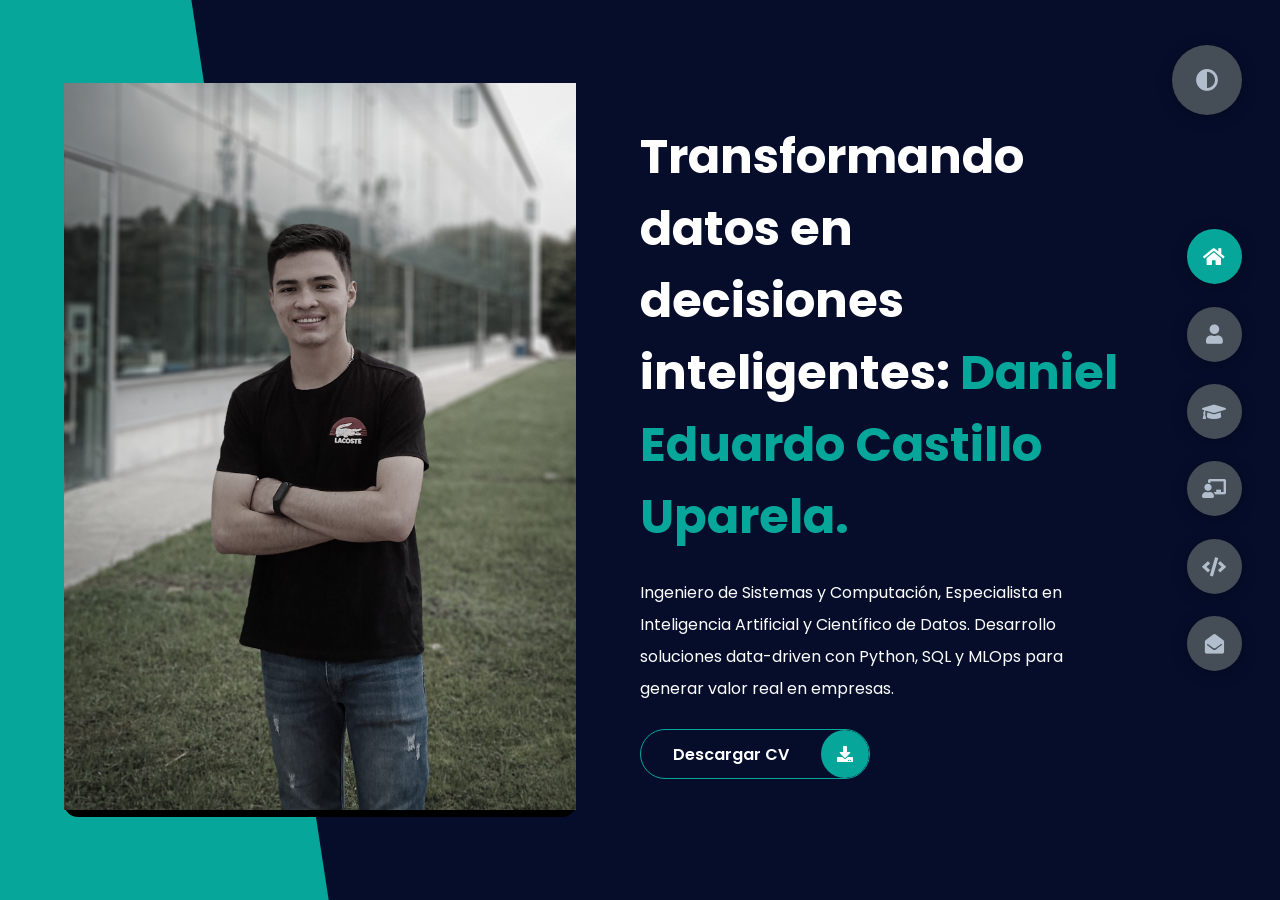
<file: index.html>
<!DOCTYPE html>
<html lang="en">
<head>
    <meta charset="UTF-8">
    <meta http-equiv="X-UA-Compatible" content="IE=edge">
    <meta name="viewport" content="width=device-width, initial-scale=1.0">
    <title>Daniel Castillo | Datos, IA y MLOps con impacto</title>
    <link rel="icon" href="img/icon.png">
    <link rel="stylesheet" href="styles/styles.css">
    <link rel="stylesheet" href="https://cdnjs.cloudflare.com/ajax/libs/font-awesome/5.15.4/css/all.min.css" integrity="sha512-1ycn6IcaQQ40/MKBW2W4Rhis/DbILU74C1vSrLJxCq57o941Ym01SwNsOMqvEBFlcgUa6xLiPY/NS5R+E6ztJQ==" crossorigin="anonymous" referrerpolicy="no-referrer" />
    <link href="https://fonts.googleapis.com/css2?family=Poppins:wght@400;500;600;700;800&display=swap" rel="stylesheet">
</head>
<body class="main-content">
    <header class="container header active" id="home"> <!--Contenedor que aloja la información principal mostrada en el panel 'home'-->
        <div class="header-content">
            <div class="left-header">
                <div class="h-shape"></div>
                <div class="image">
                    <img src="img/profile.jpg" alt="">
                </div>
            </div>
            <div class="right-header">
                <h1 class="name">
                    Transformando datos en decisiones inteligentes: <span>Daniel Eduardo Castillo Uparela.</span>
                </h1>
                <p>
                    Ingeniero de Sistemas y Computación, Especialista en Inteligencia Artificial y Científico de Datos.
                    Desarrollo soluciones data-driven con Python, SQL y MLOps para generar valor real en empresas.
                </p>
                <div class="btn-con">
                    <a href="docs/CV_Daniel_Castillo.pdf" class="main-btn" target="_blank">
                        <span class="btn-text">Descargar CV</span>
                        <span class="btn-icon"><i class="fas fa-download"></i></span>
                    </a>
                </div>
            </div>
        </div>
    </header>
    <main>

        <section class="container about" id="about"> <!--Contenedor que aloja la información sobre mi mostrada en el panel 'about'-->
            <div class="main-title section-title">
                <div class="title-label">
                    <h2>Mi <span>universo</span></h2>
                </div>
                <div class="title-subtext">
                    <span>Experiencia y habilidades</span>
                </div>
            </div>
            <div class="about-container">
                <div class="left-about">
                    <h4>Perfil</h4>
                    <p>
                        Ingeniero de Sistemas y Computación, con especialización en Inteligencia Artificial y Ciencia de Datos.
                        Enfocado en lenguajes de programación como Python y SQL. Apasionado por la Inteligencia Artificial y
                        el Machine Learning Operations (MLOps), con experiencia en la implementación de proyectos en esta
                        área, tanto en trabajos académicos como en mi rol profesional actual.
                        <br/><br>
                        Me caracterizo por tener competencias de comunicación tanto orales como escritas, aplicadas en la
                        resolución de problemas informáticos, la toma de decisiones y el liderazgo.
                        Enmarco mi carrera en pilares de disciplina, creatividad,
                        innovación y aprendizaje autónomo.
                    </p>
                    <div class="btn-con">
                        <a href="docs/CV_Daniel_Castillo.pdf" class="main-btn" target="_blank">
                            <span class="btn-text">Descargar CV</span>
                            <span class="btn-icon"><i class="fas fa-download"></i></span>
                        </a>
                    </div>
                </div>
                <div class="right-about">
                    <div class="about-item">
                        <div class="abt-text">
                            <p class="large-text">+300</p>
                            <p class="small-text">Horas <br /> de formación complementaria</p>
                        </div>
                    </div>
                    <div class="about-item">
                        <div class="abt-text">
                            <p class="large-text">+500</p>
                            <p class="small-text">Horas <br /> de desarrollo en proyectos personales y universitarios</p>
                        </div>
                    </div>
                    <div class="about-item">
                        <div class="abt-text">
                            <p class="large-text">+16</p>
                            <p class="small-text">Semanas <br /> como consultor en proyectos empresariales</p>
                        </div>
                    </div>
                    <div class="about-item">
                        <div class="abt-text">
                            <p class="large-text">+2</p>
                            <p class="small-text">Años <br /> de experiencia en Ciencia de Datos</p>
                        </div>
                    </div>
                </div>
            </div>
            <div class="about-stats">
                <h4 class="stat-title">Habilidades informáticas</h4>
                <div class="progress-bars">
                    <div class="progress-bar">
                        <p class="prog-title">java</p>
                        <div class="progress-con">
                            <p class="prog-text">95%</p>
                            <div class="progress">
                                <span class="java"></span>
                            </div>
                        </div>
                    </div>
                    <div class="progress-bar">
                        <p class="prog-title">SQL</p>
                        <div class="progress-con">
                            <p class="prog-text">89%</p>
                            <div class="progress">
                                <span class="SQL"></span>
                            </div>
                        </div>
                    </div>
                    <div class="progress-bar">
                        <p class="prog-title">python</p>
                        <div class="progress-con">
                            <p class="prog-text">85%</p>
                            <div class="progress">
                                <span class="python"></span>
                            </div>
                        </div>
                    </div>
                    <div class="progress-bar">
                        <p class="prog-title">SAP Data Services</p>
                        <div class="progress-con">
                            <p class="prog-text">85%</p>
                            <div class="progress">
                                <span class="sapDS"></span>
                            </div>
                        </div>
                    </div>
                    <div class="progress-bar">
                        <p class="prog-title">Git</p>
                        <div class="progress-con">
                            <p class="prog-text">75%</p>
                            <div class="progress">
                                <span class="git"></span>
                            </div>
                        </div>
                    </div>
                    <div class="progress-bar">
                        <p class="prog-title">HTML5</p>
                        <div class="progress-con">
                            <p class="prog-text">70%</p>
                            <div class="progress">
                                <span class="html"></span>
                            </div>
                        </div>
                    </div>
                    <div class="progress-bar">
                        <p class="prog-title">CSS3</p>
                        <div class="progress-con">
                            <p class="prog-text">70%</p>
                            <div class="progress">
                                <span class="css"></span>
                            </div>
                        </div>
                    </div>
                    <div class="progress-bar">
                        <p class="prog-title">JavaScript</p>
                        <div class="progress-con">
                            <p class="prog-text">68%</p>
                            <div class="progress">
                                <span class="js"></span>
                            </div>
                        </div>
                    </div>
                    <div class="progress-bar">
                        <p class="prog-title">Docker</p>
                        <div class="progress-con">
                            <p class="prog-text">68%</p>
                            <div class="progress">
                                <span class="docker"></span>
                            </div>
                        </div>
                    </div>
                    <div class="progress-bar">
                        <p class="prog-title">React</p>
                        <div class="progress-con">
                            <p class="prog-text">66%</p>
                            <div class="progress">
                                <span class="react"></span>
                            </div>
                        </div>
                    </div>
                    <div class="progress-bar">
                        <p class="prog-title">Node</p>
                        <div class="progress-con">
                            <p class="prog-text">60%</p>
                            <div class="progress">
                                <span class="node"></span>
                            </div>
                        </div>
                    </div>
                </div>
            </div>
            <div class="about-stats">
                <div class="progress-bars">
                    <div class="progress-bar">
                        <p class="prog-title">Draw.io</p>
                        <div class="progress-con">
                            <p class="prog-text">98%</p>
                            <div class="progress">
                                <span class="draw_io"></span>
                            </div>
                        </div>
                    </div>
                    <div class="progress-bar">
                        <p class="prog-title">JupyterLab</p>
                        <div class="progress-con">
                            <p class="prog-text">95%</p>
                            <div class="progress">
                                <span class="jupyterLab"></span>
                            </div>
                        </div>
                    </div>
                    <div class="progress-bar">
                        <p class="prog-title">Cisco Packet Tracer</p>
                        <div class="progress-con">
                            <p class="prog-text">88%</p>
                            <div class="progress">
                                <span class="cisco_PT"></span>
                            </div>
                        </div>
                    </div>
                    <div class="progress-bar">
                        <p class="prog-title">Looker Studio</p>
                        <div class="progress-con">
                            <p class="prog-text">85%</p>
                            <div class="progress">
                                <span class="lookerStudio"></span>
                            </div>
                        </div>
                    </div>
                    <div class="progress-bar">
                        <p class="prog-title">Visual Studio Code</p>
                        <div class="progress-con">
                            <p class="prog-text">85%</p>
                            <div class="progress">
                                <span class="visualStudio"></span>
                            </div>
                        </div>
                    </div>
                    <div class="progress-bar">
                        <p class="prog-title">IntelliJ IDEA</p>
                        <div class="progress-con">
                            <p class="prog-text">85%</p>
                            <div class="progress">
                                <span class="intelliJ_IDEA"></span>
                            </div>
                        </div>
                    </div>
                    <div class="progress-bar">
                        <p class="prog-title">PyCharm IDE</p>
                        <div class="progress-con">
                            <p class="prog-text">85%</p>
                            <div class="progress">
                                <span class="pyCharm"></span>
                            </div>
                        </div>
                    </div>
                    <div class="progress-bar">
                        <p class="prog-title">Eclipse IDE</p>
                        <div class="progress-con">
                            <p class="prog-text">85%</p>
                            <div class="progress">
                                <span class="eclipseIDE"></span>
                            </div>
                        </div>
                    </div>
                    <div class="progress-bar">
                        <p class="prog-title">Microsoft Office Suite 365</p>
                        <div class="progress-con">
                            <p class="prog-text">80%</p>
                            <div class="progress">
                                <span class="office"></span>
                            </div>
                        </div>
                    </div>
                    <div class="progress-bar">
                        <p class="prog-title">Adobe Photoshop</p>
                        <div class="progress-con">
                            <p class="prog-text">80%</p>
                            <div class="progress">
                                <span class="photoshop"></span>
                            </div>
                        </div>
                    </div>
                    <div class="progress-bar">
                        <p class="prog-title">Orange Data Mining</p>
                        <div class="progress-con">
                            <p class="prog-text">78%</p>
                            <div class="progress">
                                <span class="orange"></span>
                            </div>
                        </div>
                    </div>
                    <div class="progress-bar">
                        <p class="prog-title">MySQL Workbench</p>
                        <div class="progress-con">
                            <p class="prog-text">76%</p>
                            <div class="progress">
                                <span class="mySQL_WB"></span>
                            </div>
                        </div>
                    </div>
                    <div class="progress-bar">
                        <p class="prog-title">Oracle SQL Developer</p>
                        <div class="progress-con">
                            <p class="prog-text">75%</p>
                            <div class="progress">
                                <span class="oracle_SQL_DV"></span>
                            </div>
                        </div>
                    </div>
                    <div class="progress-bar">
                        <p class="prog-title">Microsoft Power BI</p>
                        <div class="progress-con">
                            <p class="prog-text">72%</p>
                            <div class="progress">
                                <span class="powerBI"></span>
                            </div>
                        </div>
                    </div>
                    <div class="progress-bar">
                        <p class="prog-title">Microsoft Azure</p>
                        <div class="progress-con">
                            <p class="prog-text">70%</p>
                            <div class="progress">
                                <span class="mAzure"></span>
                            </div>
                        </div>
                    </div>
                    <div class="progress-bar">
                        <p class="prog-title">DataGrip IDE</p>
                        <div class="progress-con">
                            <p class="prog-text">70%</p>
                            <div class="progress">
                                <span class="dataGrip"></span>
                            </div>
                        </div>
                    </div>
                    <div class="progress-bar">
                        <p class="prog-title">Adobe Lightroom</p>
                        <div class="progress-con">
                            <p class="prog-text">70%</p>
                            <div class="progress">
                                <span class="lightroom"></span>
                            </div>
                        </div>
                    </div>
                    <div class="progress-bar">
                        <p class="prog-title">MeVisLab SDK</p>
                        <div class="progress-con">
                            <p class="prog-text">65%</p>
                            <div class="progress">
                                <span class="meVisLab"></span>
                            </div>
                        </div>
                    </div>
                    <div class="progress-bar">
                        <p class="prog-title">Adobe Illustrator</p>
                        <div class="progress-con">
                            <p class="prog-text">65%</p>
                            <div class="progress">
                                <span class="illustrator"></span>
                            </div>
                        </div>
                    </div>
                    <div class="progress-bar">
                        <p class="prog-title">Adobe Premiere Pro</p>
                        <div class="progress-con">
                            <p class="prog-text">65%</p>
                            <div class="progress">
                                <span class="premiere_Pro"></span>
                            </div>
                        </div>
                    </div>
                </div>
            </div>
        </section>

        <section class="container" id="trajectory"> <!--Contenedor que aloja la información mostrada en el panel 'trajectory'-->
            <div class="blogs-content">
                <div class="main-title section-title">
                    <div class="title-label">
                        <h2>Mi <span>viaje</span></h2>
                    </div>
                    <div class="title-subtext">
                        <span>Trayectoria profesional</span>
                    </div>
                </div>
                <div class="timeline">
                    <div class="timeline-item">
                        <div class="tl-icon">
                            <i class="fas fa-briefcase"></i>
                        </div>
                        <p class="tl-duration">Jul. 2023 - Actualidad</p>
                        <h5>Científico de Datos<span> - Sistecrédito</span></h5>
                        <p>
                            Solución a preguntas de negocio mediante análisis de datos. Aplicación de aprendizaje automático y estadística para crear modelos predictivos.
                        </p>
                    </div>
                    <div class="timeline-item">
                        <div class="tl-icon">
                            <i class="fas fa-graduation-cap"></i>
                        </div>
                        <p class="tl-duration">2024 - 2025</p>
                        <h5>Posgrado<span> - Universidad EIA</span></h5>
                        <p>
                            Especialización en Inteligencia Artificial.
                        </p>
                    </div>
                    <div class="timeline-item">
                        <div class="tl-icon">
                            <i class="fas fa-graduation-cap"></i>
                        </div>
                        <p class="tl-duration">Ago. 2024 - Oct. 2024</p>
                        <h5>Certificación<span> - Udemy</span></h5>
                        <p>
                            Azure Databricks & Spark For Data Engineers (20 horas).
                        </p>
                    </div>
                    <div class="timeline-item">
                        <div class="tl-icon">
                            <i class="fas fa-graduation-cap"></i>
                        </div>
                        <p class="tl-duration">Mar. 2023 - Jun. 2023</p>
                        <h5>Certificación<span> - Universidad EIA</span></h5>
                        <p>
                            Diplomatura en Analítica de Datos (132 horas).
                        </p>
                    </div>
                    <div class="timeline-item">
                        <div class="tl-icon">
                            <i class="fas fa-graduation-cap"></i>
                        </div>
                        <p class="tl-duration">Mar. 2023 - May. 2023</p>
                        <h5>Certificación<span> - Fundación Universitaria del Área Andina</span></h5>
                        <p>
                            Diplomado Ciencia de Datos con Python (96 horas).
                        </p>
                    </div>
                    <div class="timeline-item">
                        <div class="tl-icon">
                            <i class="fas fa-award"></i>
                        </div>
                        <p class="tl-duration">Dic. 2022</p>
                        <h5>Reconocimiento<span> - Correlation One</span></h5>
                        <p>
                            Graduación con honores.
                        </p>
                    </div>
                    <div class="timeline-item">
                        <div class="tl-icon">
                            <i class="fas fa-graduation-cap"></i>
                        </div>
                        <p class="tl-duration">Nov. 2022 - Dic. 2022</p>
                        <h5>Certificación<span> - DS4A / Correlation One</span></h5>
                        <p>
                            Fundamentos en Analítica de Datos (90 horas).
                        </p>
                    </div>
                    <div class="timeline-item">
                        <div class="tl-icon">
                            <i class="fas fa-briefcase"></i>
                        </div>
                        <p class="tl-duration">Oct. 2022 - Ene. 2023</p>
                        <h5>Consultor BI<span> - Pronóstica Business Analytics</span></h5>
                        <p>
                            Apoyo en migración de ETL's desde IBM Data Stage hacia SAP Data Services. Comunicación y colaboración continua con un equipo multidisciplinario.
                        </p>
                    </div>
                    <div class="timeline-item">
                        <div class="tl-icon">
                            <i class="fas fa-award"></i>
                        </div>
                        <p class="tl-duration">14/02/2022</p>
                        <h5>Reconocimiento<span> - Universidad EIA</span></h5>
                        <p>
                            Lista de Honor.
                        </p>
                    </div>
                    <div class="timeline-item">
                        <div class="tl-icon">
                            <i class="fas fa-graduation-cap"></i>
                        </div>
                        <p class="tl-duration">2018 - 2025</p>
                        <h5>Pregrado<span> - Universidad EIA</span></h5>
                        <p>
                            Ingeniería de Sistemas y Computación.
                        </p>
                    </div>
                    <div class="timeline-item">
                        <div class="tl-icon">
                            <i class="fas fa-graduation-cap"></i>
                        </div>
                        <p class="tl-duration">29/11/2019</p>
                        <h5>Semillero<span> - Universidad EIA</span></h5>
                        <p>
                            Conclusión de sesiones de investigación en Programación Orientada a Objetos (POO) en Java.
                        </p>
                    </div>
                    <div class="timeline-item">
                        <div class="tl-icon">
                            <i class="fas fa-graduation-cap"></i>
                        </div>
                        <p class="tl-duration">2016 - 2017</p>
                        <h5>Graduación<span> - Servicio Nacional de Aprendizaje</span></h5>
                        <p>
                            Formación técnica concluida en el programa Manejo Ambiental.
                        </p>
                    </div>
                    <div class="timeline-item">
                        <div class="tl-icon">
                            <i class="fas fa-graduation-cap"></i>
                        </div>
                        <p class="tl-duration">2006 - 2017</p>
                        <h5>Graduación<span> - I. E. La Misericordia</span></h5>
                        <p>
                            Formación básica y media concluida.
                        </p>
                    </div>
                    <div class="timeline-item">
                        <div class="tl-icon">
                            <i class="fas fa-award"></i>
                        </div>
                        <p class="tl-duration">11/12/2017</p>
                        <h5>Reconocimiento<span> - Alcaldía de Caucasia y Grupo Educativo Abel Mendoza</span></h5>
                        <p>
                            Distinción de excelencia.
                        </p>
                    </div>
                    <div class="timeline-item">
                        <div class="tl-icon">
                            <i class="fas fa-award"></i>
                        </div>
                        <p class="tl-duration">29/11/2017</p>
                        <h5>Reconocimiento<span> - I. E. La Misericordia</span></h5>
                        <p>
                            Mejor bachiller de la Promoción 2017.
                        </p>
                    </div>
                    <div class="timeline-item">
                        <div class="tl-icon">
                            <i class="fas fa-award"></i>
                        </div>
                        <p class="tl-duration">29/11/2017</p>
                        <h5>Reconocimiento<span> - I. E. La Misericordia</span></h5>
                        <p>
                            Mejor pruebas ICFES.
                        </p>
                    </div>
                    <div class="timeline-item">
                        <div class="tl-icon">
                            <i class="fas fa-award"></i>
                        </div>
                        <p class="tl-duration">29/11/2017</p>
                        <h5>Reconocimiento<span> - I. E. La Misericordia</span></h5>
                        <p>
                            Excelencia académica.
                        </p>
                    </div>
                    <div class="timeline-item">
                        <div class="tl-icon">
                            <i class="fas fa-award"></i>
                        </div>
                        <p class="tl-duration">12/09/2017</p>
                        <h5>Reconocimiento<span> - Servicio Nacional de Aprendizaje</span></h5>
                        <p>
                            Aprendiz Integral por buen desempeño académico, liderazgo e innovación.
                        </p>
                    </div>
                    <div class="timeline-item">
                        <div class="tl-icon">
                            <i class="fas fa-award"></i>
                        </div>
                        <p class="tl-duration">26/07/2017</p>
                        <h5>Reconocimiento<span> - Servicio Nacional de Aprendizaje</span></h5>
                        <p>
                            Aprendiz Integral por buen desempeño académico, liderazgo e innovación.
                        </p>
                    </div>
                    <div class="timeline-item">
                        <div class="tl-icon">
                            <i class="fas fa-award"></i>
                        </div>
                        <p class="tl-duration">11/11/2016</p>
                        <h5>Reconocimiento<span> - Servicio Nacional de Aprendizaje</span></h5>
                        <p>
                            Aprendiz Integral por buen desempeño académico, liderazgo e innovación.
                        </p>
                    </div>
                </div>
            </div>
        </section>

        <section class="container" id="exposiciones"> <!--Nueva sección para exposiciones por clase-->
            <div class="main-title section-title">
                <div class="title-label">
                    <h2>Material de <span>aprendizaje</span></h2>
                </div>
                <div class="title-subtext">
                    <span>Clases y recursos</span>
                </div>
            </div>
            <div class="exhibition-panel">
                <div class="exhibition-tabs">
                    <button class="tab-btn tab-active" data-target="machinelearning">MachineLearning</button>
                    <button class="tab-btn" data-target="iagenerativa">IAGenerativa</button>
                </div>
                <div class="exhibition-list">
                    <div class="exhibition-category exhibition-active" id="machinelearning">
                        <div class="class-group">
                            <div class="class-card">
                                <h3>Ingesta de Datos con SQL</h3>
                                <p>Construcción de pipelines de datos y consultas avanzadas para preparar información de calidad.</p>
                                <button class="class-btn" onclick="accessPresentation('sql')">Ver presentación</button>
                            </div>
                            <div class="class-card">
                                <h3>EDA</h3>
                                <p>Análisis exploratorio de datos con visualizaciones y estadísticas para descubrir patrones clave.</p>
                                <button class="class-btn" onclick="accessPresentation('eda')">Ver presentación</button>
                            </div>
                        </div>
                    </div>
                    <div class="exhibition-category" id="iagenerativa">
                        <div class="class-group">
                            <div class="class-card">
                                <h3>Modelos de Lenguaje</h3>
                                <p>Introducción a transformers, GPT y aplicaciones de procesamiento de lenguaje natural.</p>
                                <button class="class-btn" onclick="accessPresentation('nlp')">Ver presentación</button>
                            </div>
                            <div class="class-card">
                                <h3>Generación de Imágenes</h3>
                                <p>Técnicas de IA para crear y manipular imágenes con modelos como DALL-E y Stable Diffusion.</p>
                                <button class="class-btn" onclick="accessPresentation('images')">Ver presentación</button>
                            </div>
                        </div>
                    </div>
                </div>
            </div>
        </section>

        <section class="container" id="projects"> <!--Contenedor que aloja la información mostrada en el panel 'blogs'-->
            <div class="main-title section-title">
                <div class="title-label">
                    <h2>Historias de <span>impacto</span></h2>
                </div>
                <div class="title-subtext">
                    <span>Proyectos destacados</span>
                </div>
            </div>
            <div class="portfolios">
                <div class="portfolio-item">
                    <div class="image">
                        <img src="img/project_01.jpeg" alt="">
                    </div>
                    <div class="hover-items">
                        <h3>Modelo Computacional en Cáncer</h3>
                        <div class="icons">
                            <a href="#" class="icon" target="_blank">
                                <i class="fab fa-github"></i>
                            </a>
                        </div>
                    </div>
                </div>
                <div class="portfolio-item">
                    <div class="image">
                        <img src="img/project_02.jpg" alt="">
                    </div>
                    <div class="hover-items">
                        <h3>Sistema Fuzzy Logic Rice Cooking</h3>
                        <div class="icons">
                            <a href="#" class="icon" target="_blank">
                                <i class="fab fa-github"></i>
                            </a>
                        </div>
                    </div>
                </div>
                <div class="portfolio-item">
                    <div class="image">
                        <img src="img/project_03.jpg" alt="">
                    </div>
                    <div class="hover-items">
                        <h3>Concesionario Central Motors</h3>
                        <div class="icons">
                            <a href="https://github.com/castillouparela/CentralMotors_Project" class="icon" target="_blank">
                                <i class="fab fa-github"></i>
                            </a>
                        </div>
                    </div>
                </div>
            </div>
        </section>

        <section class="container contact" id="contact"> <!--Contenedor que aloja la información mostrada en el panel 'contact'-->
            <div class="contact-container">
                <div class="main-title section-title">
                    <div class="title-label">
                        <h2>Conecta <span>conmigo</span></h2>
                    </div>
                    <div class="title-subtext">
                        <span>Hablemos</span>
                    </div>
                </div>
                <div class="contact-content-con">
                    <div class="left-contact">
                        <h4>Información</h4>
                        <div class="contact-info">
                            <div class="contact-item">
                                <div class="icon">
                                    <i class="fas fa-map-marker-alt"></i>
                                    <span>Ubicación: Envigado, Antioquia, Colombia</span>
                                </div>
                            </div>
                            <div class="contact-item">
                                <div class="icon">
                                    <i class="fas fa-envelope"></i>
                                    <span>Email: castillouparela10@gmail.com</span>
                                </div>
                            </div>
                            <div class="contact-item">
                                <div class="icon">
                                    <i class="fas fa-globe"></i>
                                    <span>Sitio Web: https://castillouparela.github.io/</span>
                                </div>
                            </div>
                            <div class="contact-item">
                                <div class="icon">
                                    <i class="fas fa-user-graduate"></i>
                                    <span>Educación: Universidad EIA - Ingeniero de Sistemas y Computación</span>
                                </div>
                            </div>
                            <div class="contact-item">
                                <div class="icon">
                                    <i class="fas fa-mobile"></i>
                                    <span>Celular: +57 305 323 2563</span>
                                </div>
                            </div>
                            <div class="contact-item">
                                <div class="icon">
                                    <i class="fas fa-globe-africa"></i>
                                    <span>Idiomas: Español e Inglés (Intermedio)</span>
                                </div>
                            </div>
                            <div class="contact-item">
                                <div class="icon">
                                    <i class="fas fa-heart"></i>
                                    <span>Intereses: Fútbol, lectura, astronomía, cine, viajes, senderismo, fotografía</span>
                                </div>
                            </div>
                        </div>
                        <div class="contact-icons">
                            <div class="contact-icon">
                                <a href="https://www.linkedin.com/in/daniel-eduardo-castillo-uparela-a82112256/" target="_blank">
                                    <i class="fab fa-linkedin"></i>
                                </a>
                                <a href="https://github.com/castillouparela" target="_blank">
                                    <i class="fab fa-github"></i>
                                </a>
                                <a href="https://www.facebook.com/profile.php?id=100006176201599" target="_blank">
                                    <i class="fab fa-facebook-f"></i>
                                </a>
                                <a href="https://twitter.com/castillouparela" target="_blank">
                                    <i class="fab fa-twitter"></i>
                                </a>
                                <a href="https://www.instagram.com/dcastillouparela/" target="_blank">
                                    <i class="fab fa-instagram"></i>
                                </a>
                                <a href="https://www.youtube.com/@castillouparela" target="_blank">
                                    <i class="fab fa-youtube"></i>
                                </a>
                            </div>
                        </div>
                    </div>
                    <div class="right-contact">
                        <div class="chat-container">
                            <iframe src="https://castillouparela-career-conversation-decu.hf.space" frameborder="0" width="100%" height="600" title="Conversación de Carrera con IA"></iframe>
                        </div>
                    </div>
                </div>
            </div>
        </section>
    </main>

    <div class="controls">
        <div class="control active-btn" data-id="home">
            <i class="fas fa-home"></i>
        </div>
        <div class="control" data-id="about">
            <i class="fas fa-user"></i>
        </div>
        <div class="control" data-id="trajectory">
            <i class="fas fa-graduation-cap"></i>
        </div>
        <div class="control" data-id="exposiciones">
            <i class="fas fa-chalkboard-teacher"></i>
        </div>
        <div class="control" data-id="projects">
            <i class="fas fa-code"></i>
        </div>
        <div class="control" data-id="contact">
            <i class="fas fa-envelope-open"></i>
        </div>
    </div>
    <div class="theme-btn">
        <i class="fas fa-adjust"></i>
    </div>
    <script src="app.js"></script>
</body>
</html>
</file>
<file: styles/styles.css>
/* Reset y variables */
* {
  margin: 0;
  padding: 0;
  box-sizing: border-box;
  list-style: none;
  scroll-behavior: smooth;
}

:root {
  --color-primary: #050d2b;
  --color-secondary: #06a69b;
  --color-text: #FFFFFF;
  --color-black: #000;
  --color-grey0: #f8f8f8;
  --color-grey-1: #dbe1e8;
  --color-grey-2: #b2becd;
  --color-grey-3: #6c7983;
  --color-grey-4: #454e56;
  --color-grey-5: #2a2e35;
  --color-grey-6: #12181b;
  --br-sm-2: 14px;
  --box-shadow-1: 0 3px 15px rgba(0,0,0,.3);
}

.light-mode {
  --color-primary: #FFFFFF;
  --color-secondary: #06a69b;
  --color-text: #454e56;
  --color-black: #000;
  --color-grey0: #f8f8f8;
  --color-grey-1: #8a8d92;
  --color-grey-2: #969ea9;
  --color-grey-3: #6c7983;
  --color-grey-4: #454e56;
  --color-grey-5: #2a2e35;
  --color-grey-6: #12181b;
}

body {
  background-color: var(--color-primary);
  font-family: "Poppins", sans-serif;
  font-size: 1rem;
  color: var(--color-text);
  transition: all 0.4s ease-in-out;
}

a, button {
  display: inline-block;
  text-decoration: none;
  color: inherit;
  font-family: inherit;
}
button { cursor: pointer; }

header {
  min-height: 100vh;
  color: var(--color-text);
  overflow: hidden;
  padding: 0;
}

section {
  min-height: 100vh;
  width: 100%;
  position: relative;
  padding: 3rem 5%;
}

.container {
  display: none;
  transform: translateY(-100%) scale(0);
  transition: all 0.4s ease-in-out;
  background-color: var(--color-primary);
}

.active {
  display: block;
  animation: appear 0.35s ease-in-out;
  transform: translateY(0) scaleY(1);
  opacity: 1;
}
@keyframes appear {
  0% { transform: translateY(-85%) scaleY(0); opacity: 0; }
  100% { transform: translateY(0) scaleY(1); opacity: 1; }
}

/* Controls */
.controls {
  position: fixed;
  z-index: 10;
  top: 50%;
  right: 3%;
  display: flex;
  flex-direction: column;
  align-items: center;
  justify-content: center;
  transform: translateY(-50%);
}
.controls .control {
  padding: 1rem;
  cursor: pointer;
  background-color: var(--color-grey-4);
  width: 55px;
  height: 55px;
  border-radius: 50%;
  display: flex;
  justify-content: center;
  align-items: center;
  margin: 0.7rem 0;
  box-shadow: var(--box-shadow-1);
}
.controls .control i { font-size: 1.2rem; color: var(--color-grey-2); }
.controls .active-btn { background-color: var(--color-secondary); }
.controls .active-btn i { color: var(--color-white); }

.theme-btn {
  top: 5%;
  right: 3%;
  width: 70px;
  height: 70px;
  border-radius: 50%;
  background-color: var(--color-grey-4);
  cursor: pointer;
  position: fixed;
  display: flex;
  justify-content: center;
  align-items: center;
  box-shadow: var(--box-shadow-1);
}
.theme-btn:active { transform: translateY(-3px); }
.theme-btn i { font-size: 1.4rem; color: var(--color-grey-2); }

/* Header */
.header-content {
  display: grid;
  grid-template-columns: repeat(2, 1fr);
  min-height: 100vh;
}
.left-header { display: flex; align-items: center; position: relative; }
.left-header .h-shape {
  width: 65%; height: 100%; background-color: var(--color-secondary);
  position: absolute; left: 0; top: 0; z-index: -1;
  clip-path: polygon(0 0, 46% 0, 79% 100%, 0% 100%);
}
.left-header .image {
  border-radius: var(--br-sm-2);
  width: 80%; margin: auto; background-color: var(--color-black);
}
.left-header .image img { width: 100%; height: auto; object-fit: cover; filter: grayscale(75%); transition: all 0.4s ease-in-out; }
.left-header .image img:hover { filter: grayscale(0); }

.right-header { display: flex; flex-direction: column; justify-content: center; padding-right: 10rem; }
.right-header .name { font-size: 3rem; }
.right-header .name span { color: var(--color-secondary); }
.right-header p { margin: 1.5rem 0; line-height: 2rem; }

/* About */
.about-container {
  display: grid;
  grid-template-columns: repeat(2, 1fr);
  padding: 6.5rem 0 5rem;
  gap: 2rem;
}
.right-about {
  display: grid;
  grid-template-columns: repeat(2, 1fr);
  gap: 2rem;
}
.right-about .about-item {
  border: 1px solid var(--color-grey-5);
  border-radius: 5px;
  transition: all 0.4s ease-in-out;
  box-shadow: 1px 2px 15px rgba(0,0,0,0.1);
}
.right-about .about-item:hover {
  transform: translateY(-5px);
  border: 1px solid var(--color-secondary);
  box-shadow: 1px 4px 15px rgba(0,0,0,0.32);
}
.abt-text { padding: 1.5rem; display: flex; flex-direction: column; }
.large-text { font-size: 3rem; font-weight: 700; color: var(--color-secondary); }
.small-text {
  padding-left: 3rem; position: relative; text-transform: uppercase;
  font-size: 1.2rem; color: var(--color-grey-1); letter-spacing: 2px;
}
.small-text::before {
  content: ""; position: absolute; left: 0; top: 15px;
  width: 2rem; height: 2px; background-color: var(--color-grey-5);
}
.left-about { padding-right: 5rem; }
.left-about p { line-height: 2rem; padding: 1rem; color: var(--color-grey-1); }
.left-about h4 { font-size: 2rem; text-transform: uppercase; }

.about-stats { padding-bottom: 4rem; }
.progress-bars {
  display: grid; grid-template-columns: repeat(2, 1fr); gap: 2rem;
}
.progress-bar { display: flex; flex-direction: column; }
.prog-title { text-transform: uppercase; font-weight: 500; }
.progress-con { display: flex; align-items: center; }
.prog-text { color: var(--color-grey-2); }
.progress { width: 100%; height: 0.45rem; background-color: var(--color-grey-4); margin-left: 1rem; position: relative; }
.progress span {
  position: absolute; top: 0; left: 0; height: 100%;
  background-color: var(--color-secondary); transition: all 0.4s ease-in-out;
}

/* Porcentajes individuales de skills */
.progress .java { width: 95%; }
.progress .SQL { width: 89%; }
.progress .python { width: 85%; }
.progress .sapDS { width: 85%; }
.progress .git { width: 75%; }
.progress .html { width: 70%; }
.progress .css { width: 70%; }
.progress .js { width: 68%; }
.progress .docker { width: 68%; }
.progress .react { width: 66%; }
.progress .node { width: 60%; }

.progress .draw_io { width: 98%; }
.progress .jupyterLab { width: 95%; }
.progress .cisco_PT { width: 88%; }
.progress .lookerStudio { width: 85%; }
.progress .visualStudio { width: 85%; }
.progress .intelliJ_IDEA { width: 85%; }
.progress .pyCharm { width: 85%; }
.progress .eclipseIDE { width: 85%; }
.progress .office { width: 80%; }
.progress .photoshop { width: 80%; }
.progress .orange { width: 78%; }
.progress .mySQL_WB { width: 76%; }
.progress .oracle_SQL_DV { width: 75%; }
.progress .powerBI { width: 72%; }
.progress .mAzure { width: 70%; }
.progress .dataGrip { width: 70%; }
.progress .lightroom { width: 70%; }
.progress .meVisLab { width: 65%; }
.progress .illustrator { width: 65%; }
.progress .premiere_Pro { width: 65%; }

/* Timeline */
.stat-title {
  text-transform: uppercase; font-size: 1.4rem; text-align: center;
  padding: 3.5rem 0; position: relative;
}
.stat-title::before {
  content: ""; position: absolute; left: 50%; top: 0; width: 40%; height: 1px;
  background-color: var(--color-grey-5); transform: translateX(-50%);
}
.timeline {
  display: flex;
  flex-direction: column;
  position: relative;
  padding: 6.4rem 0 5rem;
}
.timeline::before {
  content: '';
  position: absolute;
  left: 30px;
  top: 0;
  bottom: 0;
  width: 2px;
  background-color: var(--color-secondary);
}
.timeline-item {
  position: relative;
  padding-left: 100px;
  margin-bottom: 2rem;
}
.tl-icon {
  position: absolute;
  left: 15px;
  top: 0;
  background-color: var(--color-secondary);
  width: 50px;
  height: 50px;
  border-radius: 50%;
  display: flex;
  align-items: center;
  justify-content: center;
}
.tl-icon i { font-size: 1.3rem; }
.timeline-item .content {
  flex: 1;
}
.tl-duration {
  padding: 0.2rem 0.6rem;
  background-color: var(--color-grey-5);
  border-radius: 15px;
  display: inline-block;
  font-size: 0.8rem;
  text-transform: uppercase;
  font-weight: 500;
  margin-bottom: 0.5rem;
}
.timeline-item h5 {
  padding: 0.5rem 0;
  text-transform: uppercase;
  font-size: 1.3rem;
  font-weight: 600;
  margin-bottom: 0.5rem;
}
.timeline-item h5 span { color: var(--color-grey-2); font-weight: 500; font-size: 1.2rem; }
.timeline-item p { color: var(--color-grey-2); line-height: 1.5; }

/* Portfolios */
.portfolios {
  display: grid;
  grid-template-columns: repeat(3, 1fr);
  grid-gap: 2rem;
  margin-top: 3rem;
  padding-top: 3.5rem;
}
.portfolio-item { position: relative; border-radius: 15px; }
.portfolio-item img {
  width: 100%; height: 300px; object-fit: cover; border-radius: 15px;
}
.portfolio-item .embed-container iframe {
  width: 100%; height: 300px; border-radius: 15px;
}
.portfolio-item .hover-items {
  width: 100%; height: 100%; background-color: var(--color-secondary);
  position: absolute; left: 0; top: 0; border-radius: 15px;
  display: flex; justify-content: center; align-items: center; flex-direction: column;
  opacity: 0; transform: scale(0); transition: all 0.4s ease-in-out;
}
.portfolio-item .hover-items h3 {
  font-size: 1.5rem; color: var(--color-white); margin-bottom: 1.5rem; text-align: center;
}
.portfolio-item .hover-items .icons {
  display: flex; justify-content: center; align-items: center;
}
.portfolios .portfolio-item .hover-items .icons .icon {
  background-color: var(--color-primary); border-radius: 50%;
  width: 50px; height: 50px; display: flex; align-items: center; justify-content: center;
  margin: 0 1rem; cursor: pointer; transition: all 0.4s ease-in-out;
}
.portfolios .portfolio-item .hover-items .icons .icon i {
  font-size: 1.5rem; color: var(--color-white); margin: 0 1rem;
}
.portfolios .portfolio-item .hover-items .icons .icon:hover { background-color: var(--color-white); }
.portfolios .portfolio-item .hover-items .icons .icon:hover i { color: var(--color-primary); }
.portfolio-item:hover .hover-items { opacity: 1; transform: scale(1); }

/* Blogs */
.blogs {
  display: grid;
  grid-template-columns: repeat(3, 1fr);
  grid-gap: 2rem;
  margin-top: 3rem;
}
.blogs .blog {
  position: relative; background-color: var(--color-grey-5);
  border-radius: 5px; box-shadow: 1px 1px 20px rgba(0,0,0,0.1);
  transition: all 0.4s ease-in-out;
}
.blogs .blog:hover {
  box-shadow: 1px 1px 20px rgba(0,0,0,0.3); transform: translateY(-5px);
}
.blogs .blog:hover img {
  filter: grayscale(0); transform: scale(1.1);
  box-shadow: 0px 4px 15px rgba(0,0,0,0.8);
}
.blogs .blog img {
  width: 100%; height: 300px; object-fit: cover;
  border-top-left-radius: 5px; border-top-right-radius: 5px;
  filter: grayscale(100%); transition: all 0.4s ease-in-out;
}
.blogs .blog .blog-text {
  margin-top: -7px; padding: 1.1rem; border-top: 8px solid var(--color-secondary);
}
.blogs .blog .blog-text h4 {
  font-size: 1.5rem; margin-bottom: 0.7rem; transition: all 0.4s ease-in-out; cursor: pointer;
}
.blogs .blog .blog-text h4:hover { color: var(--color-secondary); }
.blogs .blog .blog-text p { color: var(--color-grey-2); line-height: 2rem; padding-bottom: 1rem; }

/* Contact */
.contact-content-con { display: flex; padding-top: 4rem; gap: 3rem; align-items: flex-start; flex-wrap: wrap; }
.section-title { display: flex; align-items: flex-end; justify-content: space-between; gap: 2rem; flex-wrap: wrap; margin-bottom: 1.5rem; }
.section-title .title-label { min-width: 250px; }
.section-title .title-subtext { display: inline-flex; align-items: center; justify-content: center; min-width: 220px; padding: 1rem 1.4rem; border-radius: 1.5rem; border: 1px solid rgba(255,255,255,0.12); background: rgba(255,255,255,0.06); color: rgba(255,255,255,0.65); text-transform: uppercase; letter-spacing: 0.18rem; font-size: 1rem; box-shadow: 0 18px 40px rgba(0,0,0,0.08); }
.section-title .title-subtext span { padding: 0.2rem 0.2rem; }
.exhibition-panel { padding-top: 2rem; }
.exhibition-tabs { display: flex; flex-wrap: wrap; gap: 1rem; margin-bottom: 2rem; }
.tab-btn { appearance: none; border: 1px solid rgba(255,255,255,0.16); background: rgba(255,255,255,0.05); color: var(--color-white); padding: 0.85rem 1.5rem; border-radius: 999px; cursor: pointer; font-weight: 600; transition: all 0.25s ease-in-out; }
.tab-btn:hover { transform: translateY(-1px); border-color: var(--color-secondary); }
.tab-btn.tab-active { background: var(--color-secondary); border-color: var(--color-secondary); color: var(--color-black); }
.exhibition-list { display: block; }
.exhibition-category { display: none; }
.exhibition-category.exhibition-active { display: block; }
.class-group { display: grid; grid-template-columns: repeat(2, minmax(220px, 1fr)); gap: 1.5rem; }
.class-card { background: rgba(255,255,255,0.05); border: 1px solid rgba(255,255,255,0.1); border-radius: 1.5rem; padding: 2rem; box-shadow: 0 20px 40px rgba(0,0,0,0.08); transition: transform 0.25s ease, border-color 0.25s ease; }
.class-card:hover { transform: translateY(-4px); border-color: rgba(255,255,255,0.18); }
.class-card h3 { font-size: 1.45rem; margin-bottom: 1rem; }
.class-card p { color: var(--color-grey-2); line-height: 1.9rem; }
.class-card .class-btn { margin-top: 1.5rem; background: var(--color-secondary); color: var(--color-black); border: none; padding: 0.8rem 1.5rem; border-radius: 0.5rem; cursor: pointer; font-weight: 600; transition: all 0.3s ease; }
.class-card .class-btn:hover { background: var(--color-primary); color: var(--color-white); transform: translateY(-2px); }
.class-card.placeholder { background: rgba(255,255,255,0.03); border-style: dashed; }
.left-contact { flex: 2; }
.left-contact h4 { margin-top: 1rem; font-size: 2rem; text-transform: uppercase; }
.left-contact p { margin: 1rem 0; line-height: 2rem; }
.left-contact .contact-info .contact-item {
  display: flex; align-items: center; justify-content: space-between;
  padding: 1rem 0;
}
.left-contact .contact-info .contact-item p { margin: 0.3rem 0 !important; padding: 0 !important; }
.left-contact .contact-info .contact-item .icon { display: grid; grid-template-columns: 40px 1fr; }
.left-contact .contact-info .contact-item .icon i { display: flex; align-items: center; font-size: 1.3rem; }
.left-contact .contact-icon { display: flex; margin-top: 2rem; }
.left-contact .contact-icon a {
  display: flex; align-items: center; color: var(--color-white);
  background-color: var(--color-grey-5); cursor: pointer; justify-content: center;
  width: 50px; height: 50px; border-radius: 50%; margin: 0 0.4rem; transition: all 0.4s ease-in-out;
}
.left-contact .contact-icon a:hover { background-color: var(--color-secondary); }
.left-contact .contact-icon a:hover i { color: var(--color-primary); }
.left-contact .contact-icon a i { display: flex; align-items: center; justify-content: center; font-size: 1.3rem; }

.right-contact { flex: 3; margin-left: 3rem; }
.right-contact .chat-container iframe {
  width: 100%; height: 600px; border-radius: 15px; border: none;
}
.right-contact .input-control { margin: 1.5rem 0; }
.right-contact .input-control input,
.right-contact .input-control textarea {
  border-radius: 30px; font-weight: inherit; font-size: inherit; font-family: inherit;
  padding: 0.8rem 1.1rem; outline: none; border: none;
  background-color: var(--color-grey-5); width: 100%; color: var(--color-white); resize: none;
}
.right-contact .i-c-2 { display: flex; }
.right-contact .i-c-2 :last-child { margin-left: 1.5rem; }
.right-contact .submit-btn { display: flex; justify-content: center; }

/* Componentes independientes */
.btn-con { display: flex; align-self: flex-start; }
.main-btn {
  border-radius: 30px; color: inherit; font-weight: 600; position: relative;
  border: 1px solid var(--color-secondary); display: flex; align-self: flex-start;
  align-items: center; overflow: hidden;
}
.main-btn .btn-text { padding: 0 2rem; }
.main-btn .btn-icon {
  background-color: var(--color-secondary); display: flex; align-items: center;
  justify-content: center; border-radius: 50%; padding: 1rem;
}
.main-btn::before {
  content: ""; position: absolute; top: 0; right: 0; transform: translateX(100%);
  transition: all 0.4s ease-out; z-index: -1;
}
.main-btn:hover::before {
  width: 100%; height: 100%; background-color: var(--color-secondary);
  transform: translateX(0);
}

.main-title {
  text-align: center;
  position: relative;
  padding: 3.5rem 0 2.5rem;
}
.main-title h2 {
  margin: 0 auto;
  max-width: 900px;
  padding-top: 1rem;
  position: relative;
  text-transform: uppercase;
  font-size: clamp(2.8rem, 4vw, 4rem);
  line-height: 1.05;
  font-weight: 700;
}
.main-title h2 span { color: var(--color-secondary); }
.main-title h2 .bg-text {
  position: absolute;
  top: 62%;
  left: 50%;
  transform: translate(-50%, -50%);
  color: rgba(255,255,255,0.22);
  opacity: 0.22;
  transition: all 0.4s ease-in-out;
  z-index: -1;
  font-weight: 800;
  font-size: clamp(4.2rem, 8vw, 6rem);
  white-space: nowrap;
  pointer-events: none;
  letter-spacing: 0.12rem;
}
.contact .main-title { padding-bottom: 1.5rem; }
.about-container .left-about p { padding-left: 0; }

/* Responsividad */
@media (max-width: 1024px) {
  /* Header */
  .header-content { grid-template-columns: 1fr; text-align: center; }
  .right-header { padding-right: 0; margin-top: 2rem; }
  .right-header .name { font-size: 2.2rem; }
  .left-header .image { width: 60%; }

  /* About */
  .about-container { grid-template-columns: 1fr; }
  .right-about { grid-template-columns: 1fr; }
  .left-about { padding-right: 0; }
  .large-text { font-size: 2.2rem; }
  .progress-bars { grid-template-columns: 1fr; }

  /* Timeline & Portfolios */
  .timeline { grid-template-columns: 1fr; }
  .portfolios { grid-template-columns: repeat(2, 1fr); }

  /* Blogs */
  .blogs { grid-template-columns: repeat(2, 1fr); }

  /* Titles */
  .stat-title { font-size: 1.2rem; }
  .main-title h2 { font-size: clamp(2.6rem, 5vw, 3.6rem); }
  .main-title h2 .bg-text { font-size: clamp(3.6rem, 8vw, 4.5rem); }

  /* Contact */
  .contact-content-con { margin-left: 0; margin-top: 2rem; }
}

@media (max-width: 768px) {
  /* Controls reposition */
  .controls {
    flex-direction: row; bottom: 2%; top: auto; right: 50%;
    transform: translateX(50%);
  }
  .controls .control { width: 45px; height: 45px; margin: 0 0.5rem; }
  .theme-btn { width: 50px; height: 50px; top: 2%; right: 2%; }
  .theme-btn i { font-size: 1.2rem; }

  /* Header */
  .right-header .name { font-size: 1.8rem; }
  .left-header .image { width: 80%; }

  /* Titles */
  .main-title h2 { font-size: 2rem; }
  .main-title h2 .bg-text { font-size: 3rem; top: 60%; white-space: normal; }
  .section-title { flex-direction: column; align-items: flex-start; gap: 1rem; }
  .section-title .title-subtext { width: 100%; min-width: auto; text-align: left; }

  /* Portfolios */
  .portfolios { grid-template-columns: 1fr; }
  .portfolio-item img { height: auto; max-height: 250px; }
  .portfolios .portfolio-item .hover-items .icons .icon {
    width: 40px; height: 40px;
  }
  .portfolios .portfolio-item .hover-items .icons .icon i { font-size: 1.2rem; }

  /* Blogs */
  .blogs { grid-template-columns: 1fr; }
  .blogs .blog img { height: auto; max-height: 250px; }
  .blogs .blog .blog-text h4 { font-size: 1.2rem; }

  /* Contact */
  .left-contact h4 { font-size: 1.5rem; }
  .left-contact .contact-icon a { width: 40px; height: 40px; }
  .left-contact .contact-icon a i { font-size: 1.1rem; }
  .right-contact .input-control input,
  .right-contact .input-control textarea { padding: 0.6rem 0.9rem; }

  /* Buttons */
  .btn-con { justify-content: center; }
  .main-btn .btn-text { padding: 0 1.2rem; }
  .main-btn .btn-icon { padding: 0.6rem; }
}

@media (max-width: 480px) {
  /* Header */
  .right-header .name { font-size: 1.5rem; }
  .right-header p { font-size: 0.9rem; line-height: 1.5rem; }

  /* About */
  .large-text { font-size: 1.8rem; }
  .small-text { font-size: 1rem; }

  /* Timeline */
  .timeline { padding: 3rem 0; }
  .timeline-item { padding-left: 70px; margin-bottom: 1.5rem; }
  .timeline::before { left: 25px; }
  .tl-icon { left: 10px; width: 40px; height: 40px; }
  .tl-icon i { font-size: 1.1rem; }
  .tl-duration { font-size: 0.7rem; }
  .timeline-item h5 { font-size: 1.1rem; }
  .timeline-item p { font-size: 0.9rem; }

  /* Portfolios */
  .portfolio-item img { max-height: 200px; }
  .portfolios .portfolio-item .hover-items h3 { font-size: 1.2rem; }

  /* Contact */
  .left-contact .contact-info .contact-item .icon span { font-size: 0.9rem; }
  .left-contact .contact-icon a { width: 35px; height: 35px; margin: 0 0.3rem; }
  .left-contact .contact-icon a i { font-size: 1rem; }
}
</file>
